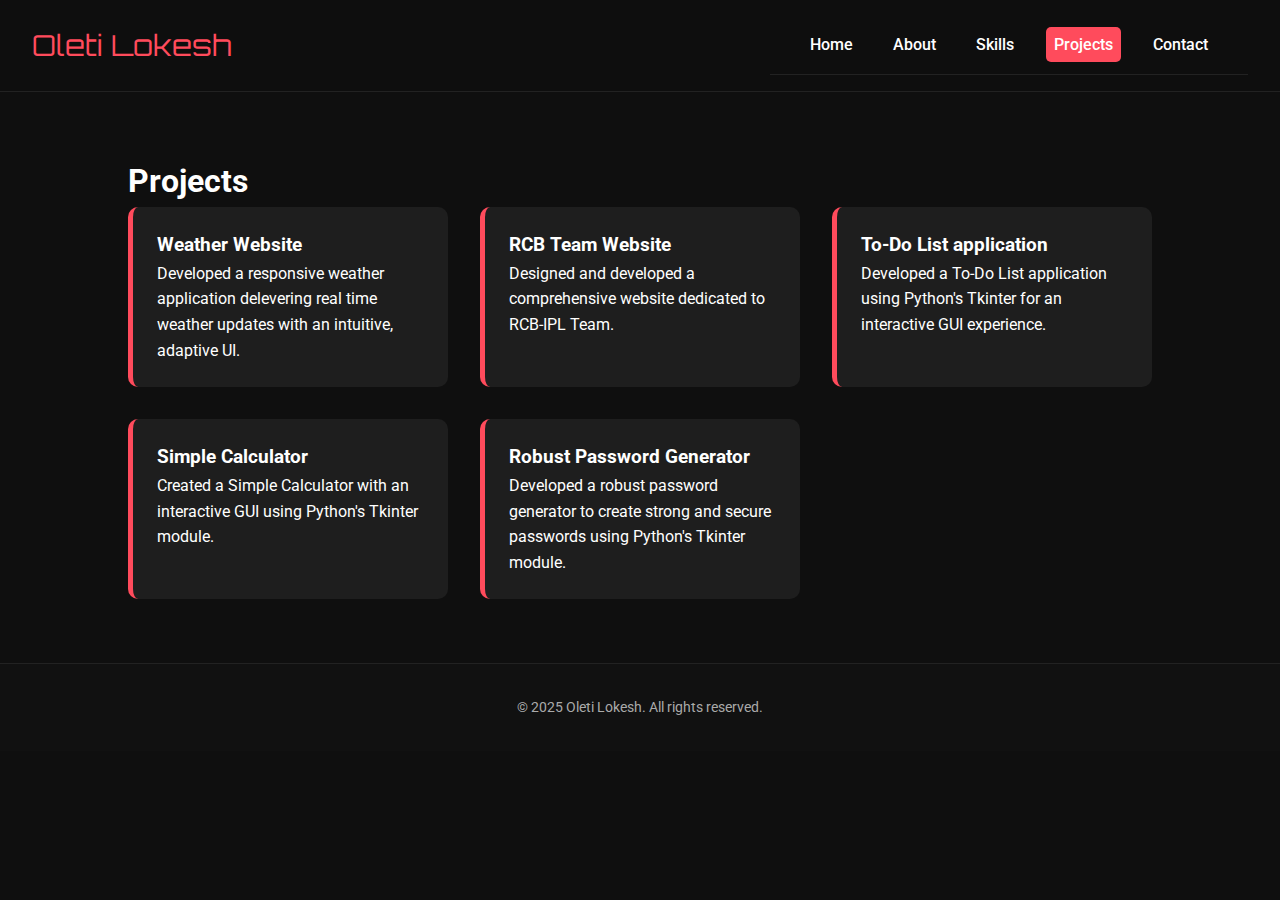
<file: projects.html>
<!DOCTYPE html>
<html lang="en">
<head>
  <meta charset="UTF-8" />
  <meta name="viewport" content="width=device-width, initial-scale=1.0"/>
  <title>Projects | Oleti Lokesh</title>
  <link rel="stylesheet" href="style.css" />
  <link href="https://fonts.googleapis.com/css2?family=Orbitron:wght@600&family=Roboto:wght@400;700&display=swap" rel="stylesheet">
</head>
<body>
  <header class="navbar">
    <div class="logo">Oleti Lokesh</div>
    <nav>
      <ul>
        <li><a href="index.html">Home</a></li>
        <li><a href="about.html">About</a></li>
        <li><a href="skills.html">Skills</a></li>
        <li><a href="projects.html" class="active">Projects</a></li>
          <li><a href="contact.html">Contact</a></li>
      </ul>
    </nav>
  </header>

  <section class="projects-section">
    <h1>Projects</h1>
    <div class="projects-grid">
      <div class="project-card">
        <h3><a href="videos\weather.mp4">Weather Website</a></h3>
        <p>Developed a responsive weather application delevering real time weather updates with an intuitive, adaptive UI.</p>
      </div>
      <div class="project-card">
        <h3><a href=" https://oletilokesh.github.io/rcb-website/">RCB Team Website</a></h3>
        <p>Designed and developed a comprehensive website dedicated to RCB-IPL Team.</p>
      </div>
      <div class="project-card">
        <h3><a href="videos\to-do-list.mp4">To-Do List application</a></h3>
        <p>Developed a To-Do List application using Python's Tkinter for an interactive GUI experience.</p>
      </div>
      <div class="project-card">
        <h3><a href="videos/calculator2.mp4">Simple Calculator</a></h3>
        <p>Created a Simple Calculator with an interactive GUI using Python's Tkinter module.</p>
      </div>
      <div class="project-card">
        <h3><a href="videos/password generator.mp4">Robust Password Generator</a></h3>
        <p>Developed a robust password generator to create strong and secure passwords using Python's Tkinter module.</p>
      </div>
    </div>
  </section>

  <footer>
    <p>© 2025 Oleti Lokesh. All rights reserved.</p>
  </footer>
</body>
</file>
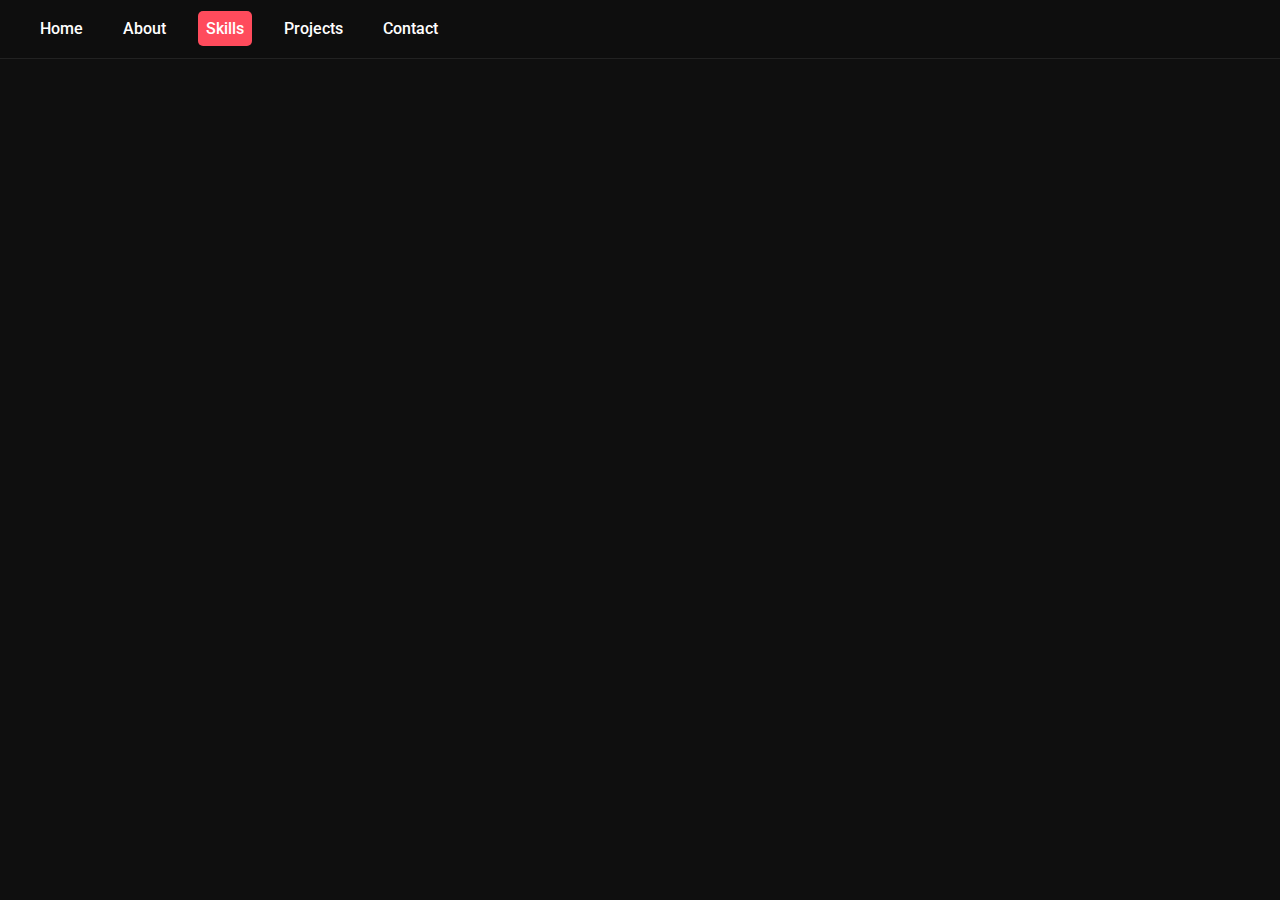
<file: skills.html>
<!DOCTYPE html>
<html lang="en">
<head>
  <meta charset="UTF-8" />
  <meta name="viewport" content="width=device-width, initial-scale=1.0"/>
  <title>Skills | Oleti Lokesh</title>
  <link rel="stylesheet" href="style.css" />
</head>
<body>
  <header>
    <nav>
      <ul>
        <li><a href="index.html">Home</a></li>
        <li><a href="about.html">About</a></li>
        <li><a href="skills.html" class="active">Skills</a></li>
        <li><a href="projects.html">Projects</a></li>
        <li><a href="contact.html">Contact</a></li>
      </ul>
    </nav>
  </header>

  <main>
    <section class="skills-section reveal">
      <h1 class="section-title">My Skills</h1>
      <div class="skills-grid">
        <div class="skill-box">
          <img src="icons/html.png" alt="HTML" class="skill-icon" />
          <h3>HTML5</h3>
        </div>
        <div class="skill-box">
          <img src="icons/css.png" alt="CSS" class="skill-icon" />
          <h3>CSS3</h3>
        </div>
        <div class="skill-box">
          <img src="icons/javascript.png" alt="JavaScript" class="skill-icon" />
          <h3>JavaScript</h3>
        </div>
        <div class="skill-box">
          <img src="icons/python.png" alt="Python" class="skill-icon" />
          <h3>Python</h3>
        </div>
        <div class="skill-box">
          <img src="icons/java.png" alt="Java" class="skill-icon" />
          <h3>Java</h3>
        </div>
        <div class="skill-box">
          <img src="icons/sql.png" alt="SQL" class="skill-icon" />
          <h3>SQL</h3>
        </div>
      </div>
    </section>
  </main>

  <script>
    window.addEventListener("scroll", () => {
      document.querySelectorAll(".reveal").forEach(el => {
        const top = el.getBoundingClientRect().top;
        const windowHeight = window.innerHeight;
        if (top < windowHeight - 100) {
          el.classList.add("active");
        }
      });
    });
  </script>
</body>
</html>
</file>
<file: style.css>
/* Font and Theme Setup */
@import url('https://fonts.googleapis.com/css2?family=Orbitron:wght@600&family=Roboto:wght@400;700&display=swap');

:root {
  --main-color: #ff4b5c;
  --text-color: #ffffff;
  --bg-color: #0f0f0f;
  --accent-color: #ff4b5c;
  --hover-color: #e63946;
  --transition-speed: 0.3s;
}

* {
  margin: 0;
  padding: 0;
  box-sizing: border-box;
}

body {
  font-family: 'Roboto', sans-serif;
  background-color: var(--bg-color);
  color: var(--text-color);
  line-height: 1.6;
  overflow-x: hidden;
}

a {
  text-decoration: none;
  color: var(--text-color);
  transition: color var(--transition-speed);
}

a:hover {
  color: var(--accent-color);
}

/* Navbar */
.navbar,
header nav {
  background-color: rgba(15, 15, 15, 0.95);
  padding: 1rem 2rem;
  display: flex;
  justify-content: space-between;
  align-items: center;
  position: sticky;
  top: 0;
  z-index: 999;
  border-bottom: 1px solid #222;
}

.navbar .logo,
header .logo {
  font-family: 'Orbitron', sans-serif;
  font-size: 1.8rem;
  color: var(--accent-color);
}

nav ul {
  list-style: none;
  display: flex;
  gap: 1.5rem;
}

nav ul li a {
  font-weight: 500;
  padding: 0.5rem;
  border-radius: 5px;
}

nav ul li a.active,
nav ul li a:hover {
  background-color: var(--accent-color);
  color: white;
}

/* Home Section */
.home-section {
  display: flex;
  justify-content: space-between;
  align-items: center;
  padding: 5rem 10%;
  min-height: 100vh;
  background: url('bg-particles.svg') no-repeat center center/cover;
  animation: fadeIn 1s ease-in;
}

.intro {
  max-width: 600px;
}

.intro h1 {
  font-size: 3rem;
  font-family: 'Orbitron', sans-serif;
}

.highlight {
  color: var(--accent-color);
}

#typing {
  font-size: 1.4rem;
  color: #bbb;
  font-style: italic;
  height: 2.2rem;
  display: inline-block;
  border-right: 2px solid var(--accent-color);
  animation: blink 0.7s infinite step-end;
}

@keyframes blink {
  50% {
    border-color: transparent;
  }
}

.home-buttons {
  margin-top: 2rem;
}

.home-buttons a {
  display: inline-block;
  margin-right: 1rem;
  background-color: var(--accent-color);
  color: white;
  padding: 0.75rem 1.5rem;
  border-radius: 30px;
  transition: background var(--transition-speed), transform var(--transition-speed);
}

.home-buttons a:hover {
  background-color: var(--hover-color);
  transform: scale(1.05);
}

.profile-img img {
  width: 300px;
  border-radius: 20px;
  box-shadow: 0 0 20px var(--accent-color);
  transition: transform 0.5s;
}

.profile-img img:hover {
  transform: rotate(2deg) scale(1.03);
}

/* Footer */
footer {
  text-align: center;
  padding: 2rem;
  background-color: #111;
  color: #aaa;
  font-size: 0.9rem;
  border-top: 1px solid #222;
}

/* About Section */
.about-section,
.skills-section,
.projects-section {
  padding: 4rem 10%;
  animation: fadeIn 5s ease-out;
}

.section-title {
  font-size: 2.5rem;
  color: var(--accent-color);
  margin-bottom: 2rem;
  text-align: center;
}

.about-content p {
  margin-bottom: 1rem;
}

/* Skills Grid */
.skills-grid {
  display: grid;
  grid-template-columns: repeat(auto-fit, minmax(160px, 1fr));
  gap: 2rem;
  margin-top: 2rem;
}

.skill-box {
  background-color: #1b1b1b;
  padding: 1rem;
  border-radius: 12px;
  text-align: center;
  transition: transform var(--transition-speed), box-shadow var(--transition-speed);
}

.skill-box:hover {
  transform: translateY(-5px);
  box-shadow: 0 0 10px var(--accent-color);
}

.skill-icon {
  width: 50px;
  margin-bottom: 1rem;
}
.skill-icon1 {
  width: 17px;
  height:16px;
  /* margin-bottom: 1rem; */
}

/* Projects */
.projects-grid {
  display: grid;
  grid-template-columns: repeat(auto-fit, minmax(250px, 1fr));
  gap: 2rem;
}

.project-card {
  background-color: #1e1e1e;
  border-left: 5px solid var(--accent-color);
  padding: 1.5rem;
  border-radius: 10px;
  transition: transform var(--transition-speed), box-shadow var(--transition-speed);
}

.project-card:hover {
  transform: translateY(-8px);
  box-shadow: 0 0 15px var(--accent-color);
}

/* Scroll Reveal Animations */
.reveal {
  opacity: 0;
  transform: translateY(50px);
  transition: all 0.8s ease;
}

.reveal.active {
  opacity: 1;
  transform: translateY(0);
}

/* Utility Animations */
@keyframes fadeIn {
  from {
    opacity: 0;
    transform: translateY(50px);
  }

  to {
    opacity: 1;
    transform: translateY(0);
  }
}

/* Responsive */
@media (max-width: 768px) {
  .home-section {
    flex-direction: column;
    text-align: center;
  }

  .home-buttons a {
    margin-bottom: 1rem;
  }

  .profile-img img {
    margin-top: 2rem;
  }

  nav ul {
    flex-direction: column;
    gap: 0.5rem;
  }
}
.contact-section {
  padding: 60px 20px;
  text-align: center;
}

.contact-form {
  display: flex;
  flex-direction: column;
  max-width: 500px;
  margin: 0 auto;
}

.contact-form input,
.contact-form textarea {
  margin: 10px 0;
  padding: 12px;
  background-color: #161b22;
  border: 1px solid #30363d;
  color: white;
  border-radius: 8px;
  font-size: 16px;
  transition: border 0.3s ease, box-shadow 0.3s ease;
}

.contact-form input:focus,
.contact-form textarea:focus {
  border-color: #58a6ff;
  outline: none;
  box-shadow: 0 0 10px rgba(88, 166, 255, 0.5);
}

.contact-form button {
  padding: 12px;
  background-color: #238636;
  color: white;
  border: none;
  border-radius: 8px;
  cursor: pointer;
  font-weight: bold;
  font-size: 16px;
  margin-top: 10px;
  transition: background 0.3s ease, transform 0.2s ease;
}

.contact-form button:hover {
  background-color: #2ea043;
  transform: scale(1.03);
}
</file>
